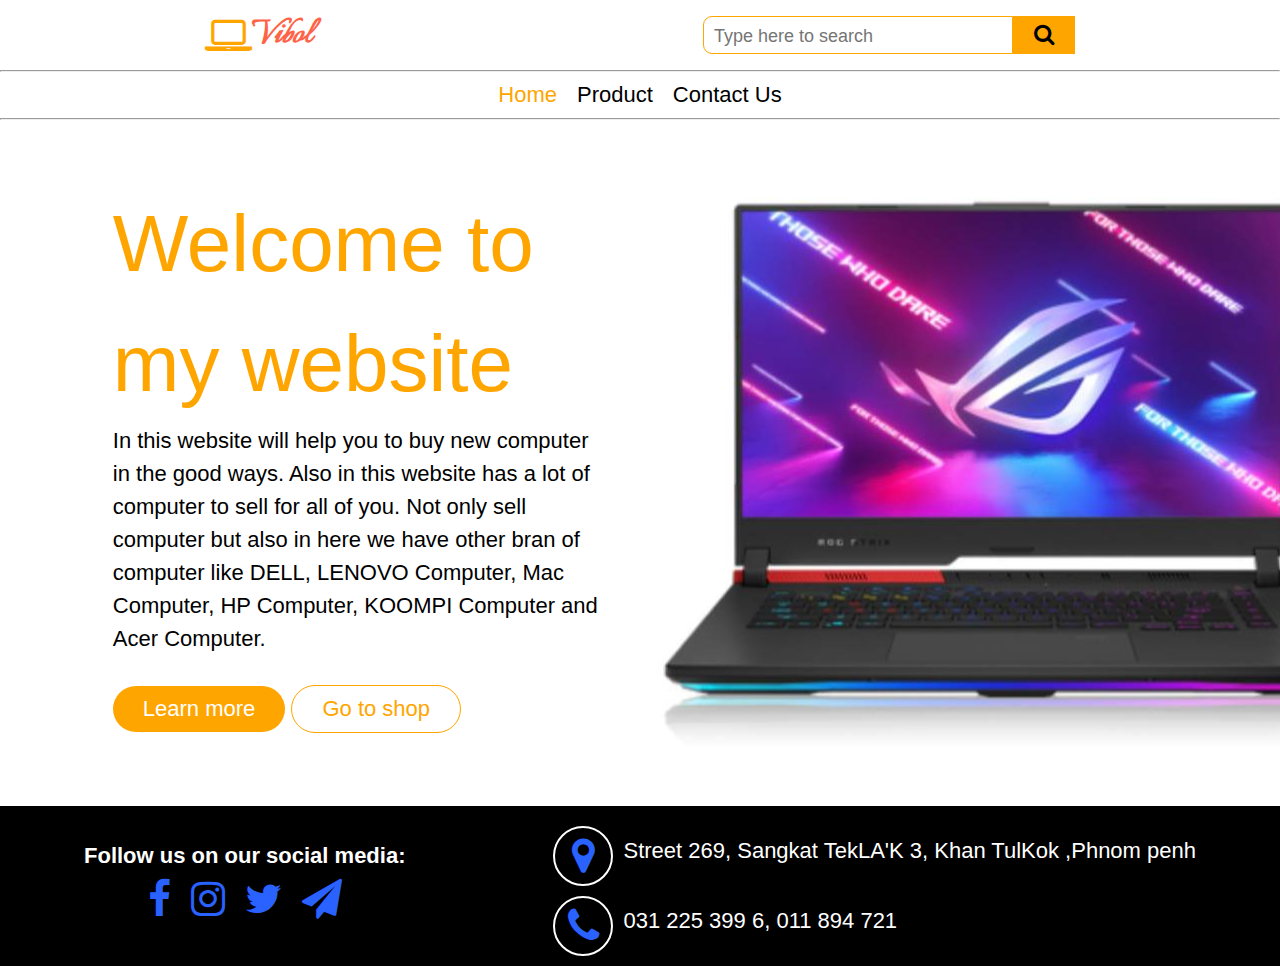
<file: index.html>
<!DOCTYPE html>
<html lang="en">
<head>
    <meta charset="UTF-8">
    <meta http-equiv="X-UA-Compatible" content="IE=edge">
    <meta name="viewport" content="width=device-width, initial-scale=1.0">
    <title>Home Page</title>
    <link rel="stylesheet" href="css/style.css">
    <link rel="stylesheet" href="https://cdnjs.cloudflare.com/ajax/libs/font-awesome/4.7.0/css/font-awesome.min.css">
</head>
<body>
    <nav class="navbar">
        <div class="logo">
            <i class="fa fa-laptop fa-2x"></i>
            <h2>Vibol</h2>
        </div>
        <div class="search">
            <input type="search" placeholder="Type here to search">
            <div class="search-button"><i class="fa fa-search"></i></div>
        </div>
    </nav>
    <hr>
    <div class="navbar">
        <ul>
            <li><a href="#" class="active">Home</a></li>
            <li><a href="page/product.html">Product</a></li>
            <li><a href="page/contact.html">Contact Us</a></li>
        </ul>
    </div>
    <hr>
    <div class="container">
        <div class="sbl">
            <div class="text">
                <h1>Welcome to my website</h1>
                <p>In this website will help you to buy new computer in the good ways. Also in this website has a lot of computer to sell for all of you. Not only sell computer but also in here we have other bran of computer like DELL, LENOVO Computer, Mac Computer, HP Computer, KOOMPI Computer and Acer Computer.</p>
                <button class="button">Learn more</button>
                <button class="button no-bg">Go to shop</button>
            </div>
        </div>
        <div class="sbr">
            <img src="img/banner.jpg" alt="">
        </div>
    </div>
    <footer>
        <div class="media">
            <h2>Follow us on our social media:</h2>
            <div class="icons">
                    <i class="fa fa-facebook"></i>
                    <i class="fa fa-instagram"></i>
                    <i class="fa fa-twitter"></i>
                    <i class="fa fa-paper-plane"></i>
            </div>
        </div>
        <div class="location">
            <div class="icons">
                <div class="icon">
                    <div class="cicle">
                        <i class="fa fa-map-marker"></i>
                    </div>
                    <p>Street 269, Sangkat TekLA'K 3, Khan TulKok ,Phnom penh</p>
                </div>
                <div class="icon">
                    <div class="cicle">
                        <i class="fa fa-phone"></i>
                    </div>
                    <p>031 225 399 6, 011 894 721</p>
                </div>
            </div>
        </div>
    </footer>
</body>
</html>
</file>
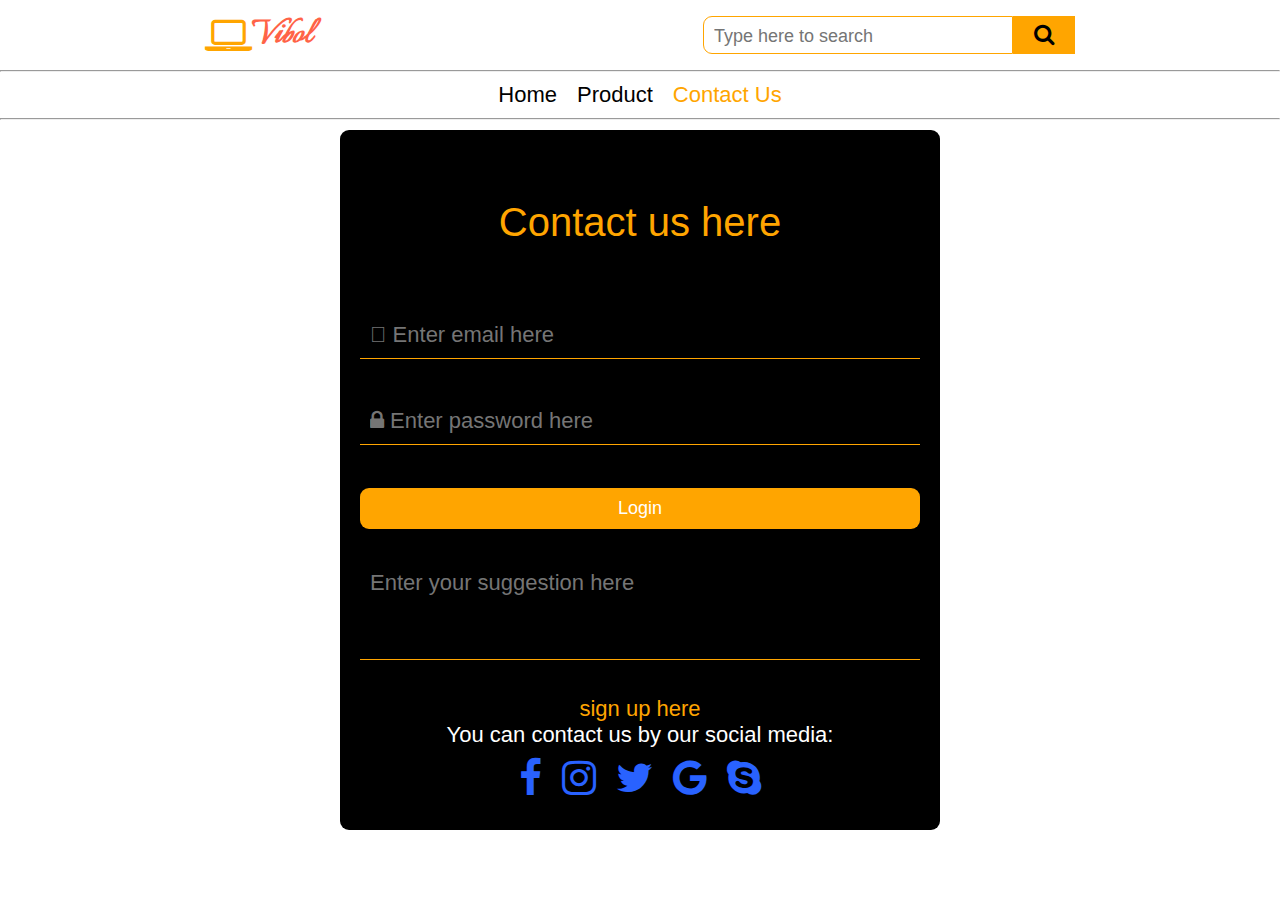
<file: page/contact.html>
<!DOCTYPE html>
<html lang="en">
<head>
    <meta charset="UTF-8">
    <meta http-equiv="X-UA-Compatible" content="IE=edge">
    <meta name="viewport" content="width=device-width, initial-scale=1.0">
    <title>Contact US</title>
    <link rel="stylesheet" href="../css/style.css">
    <link rel="stylesheet" href="https://cdnjs.cloudflare.com/ajax/libs/font-awesome/4.7.0/css/font-awesome.min.css">
</head>
<body>
    <nav class="navbar">
        <div class="logo">
            <i class="fa fa-laptop fa-2x"></i>
            <h2>Vibol</h2>
        </div>
        <div class="search">
            <input type="search" placeholder="Type here to search">
            <div class="search-button"><i class="fa fa-search"></i></div>
        </div>
    </nav>
    <hr>
    <div class="navbar">
        <ul>
            <li><a href="../index.html">Home</a></li>
            <li><a href="product.html">Product</a></li>
            <li><a href="contact.html" class="active">Contact Us</a></li>
        </ul>
    </div>
    <hr>
    <div class="form">
        <form>
            <div class="form-input">
                <div class="heading">Contact us here</div>
            </div>
            <div class="form-input">
                <input type="email" placeholder="&#xf0e0 Enter email here" class="form-control" style="font-family:Arial, FontAwesome">
            </div>
            <div class="form-input">
                <input type="password" placeholder="&#xf023 Enter password here" class="form-control" style="font-family:Arial, FontAwesome">
            </div>
            <div class="form-input">
                <input type="submit" value="Login" class="form-control">
            </div>
            <div class="form-input">
                <textarea class="form-control" placeholder="Enter your suggestion here" style="font-family:Arial, FontAwesome"></textarea>
            </div>
            <a href="">sign up here</a> 
            <p>You can contact us by our social media:</p>
            <div class="icons">
                <i class="fa fa-facebook fa-2x"></i>
                <i class="fa fa-instagram fa-2x"></i>
                <i class="fa fa-twitter fa-2x"></i>
                <i class="fa fa-google fa-2x"></i>
                <i class="fa fa-skype fa-2x"></i>
            </div>
        </form>
    </div>
</body>
</html>
</file>
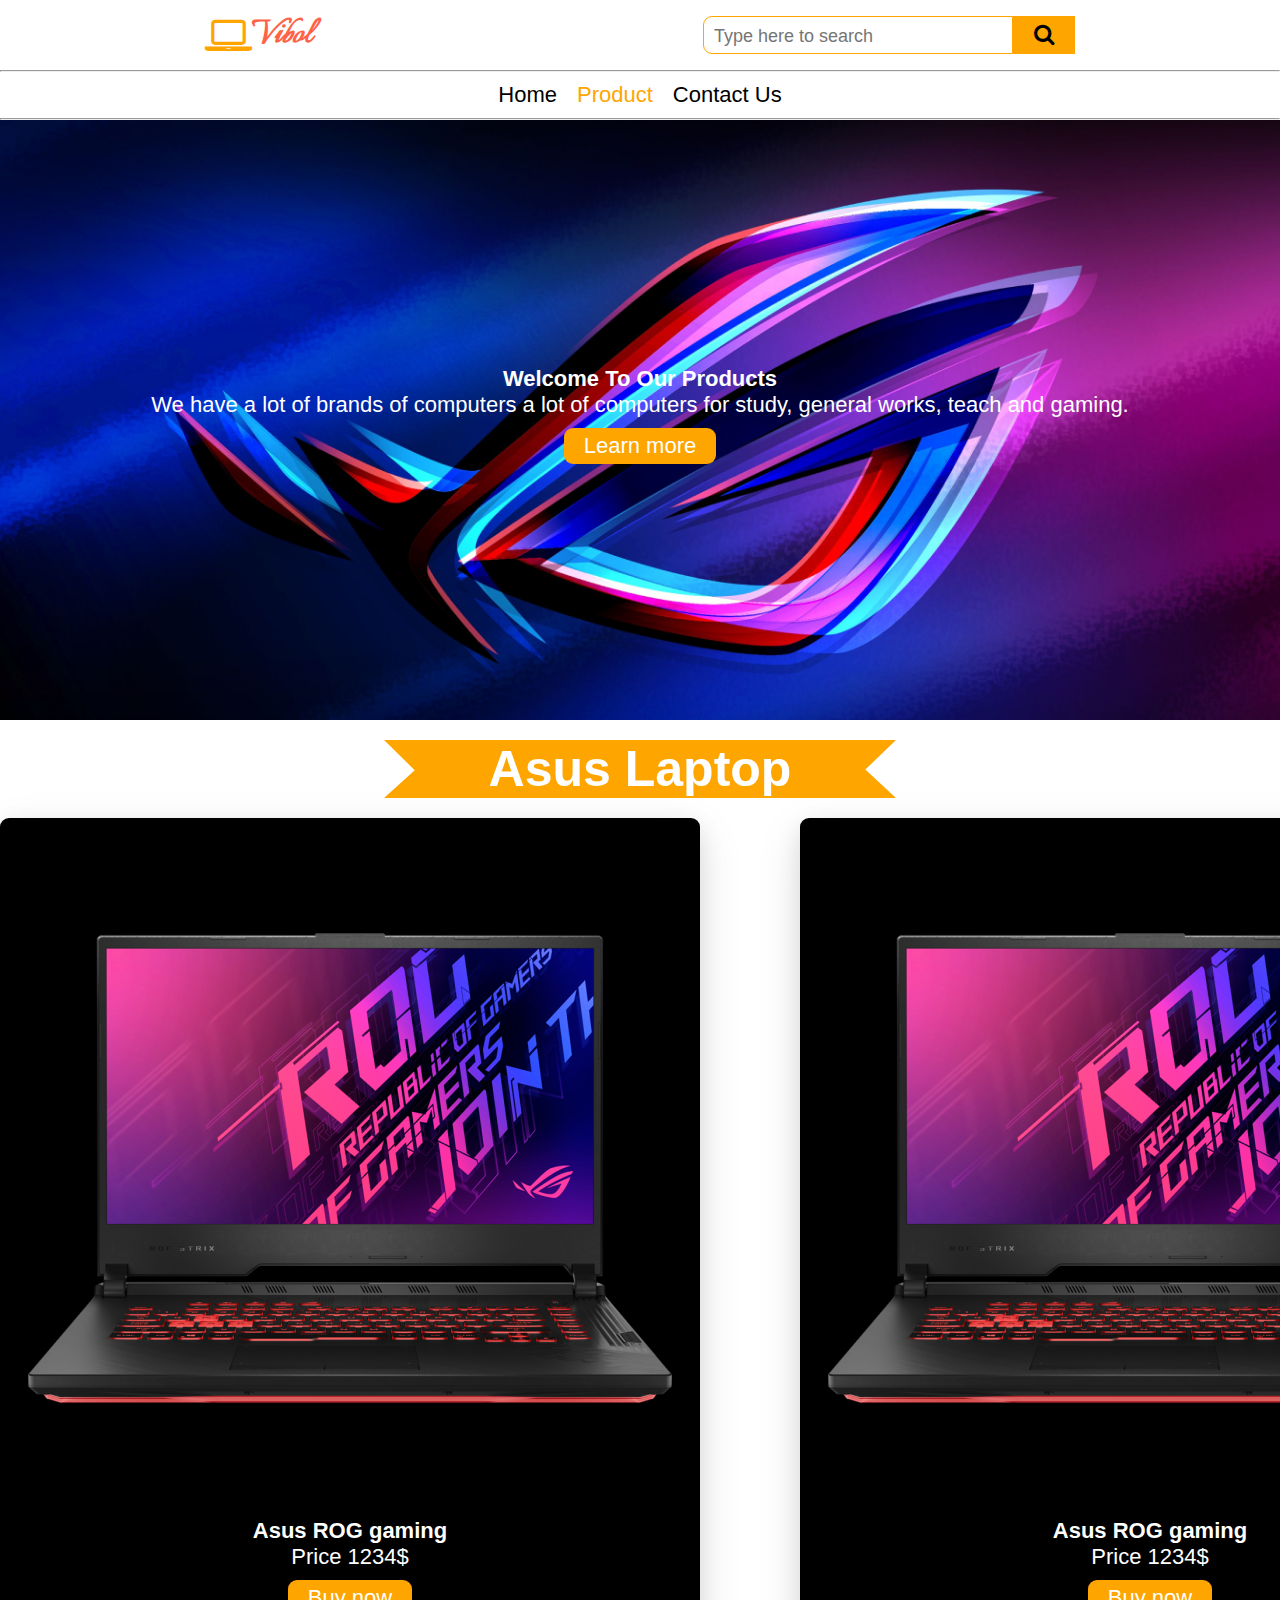
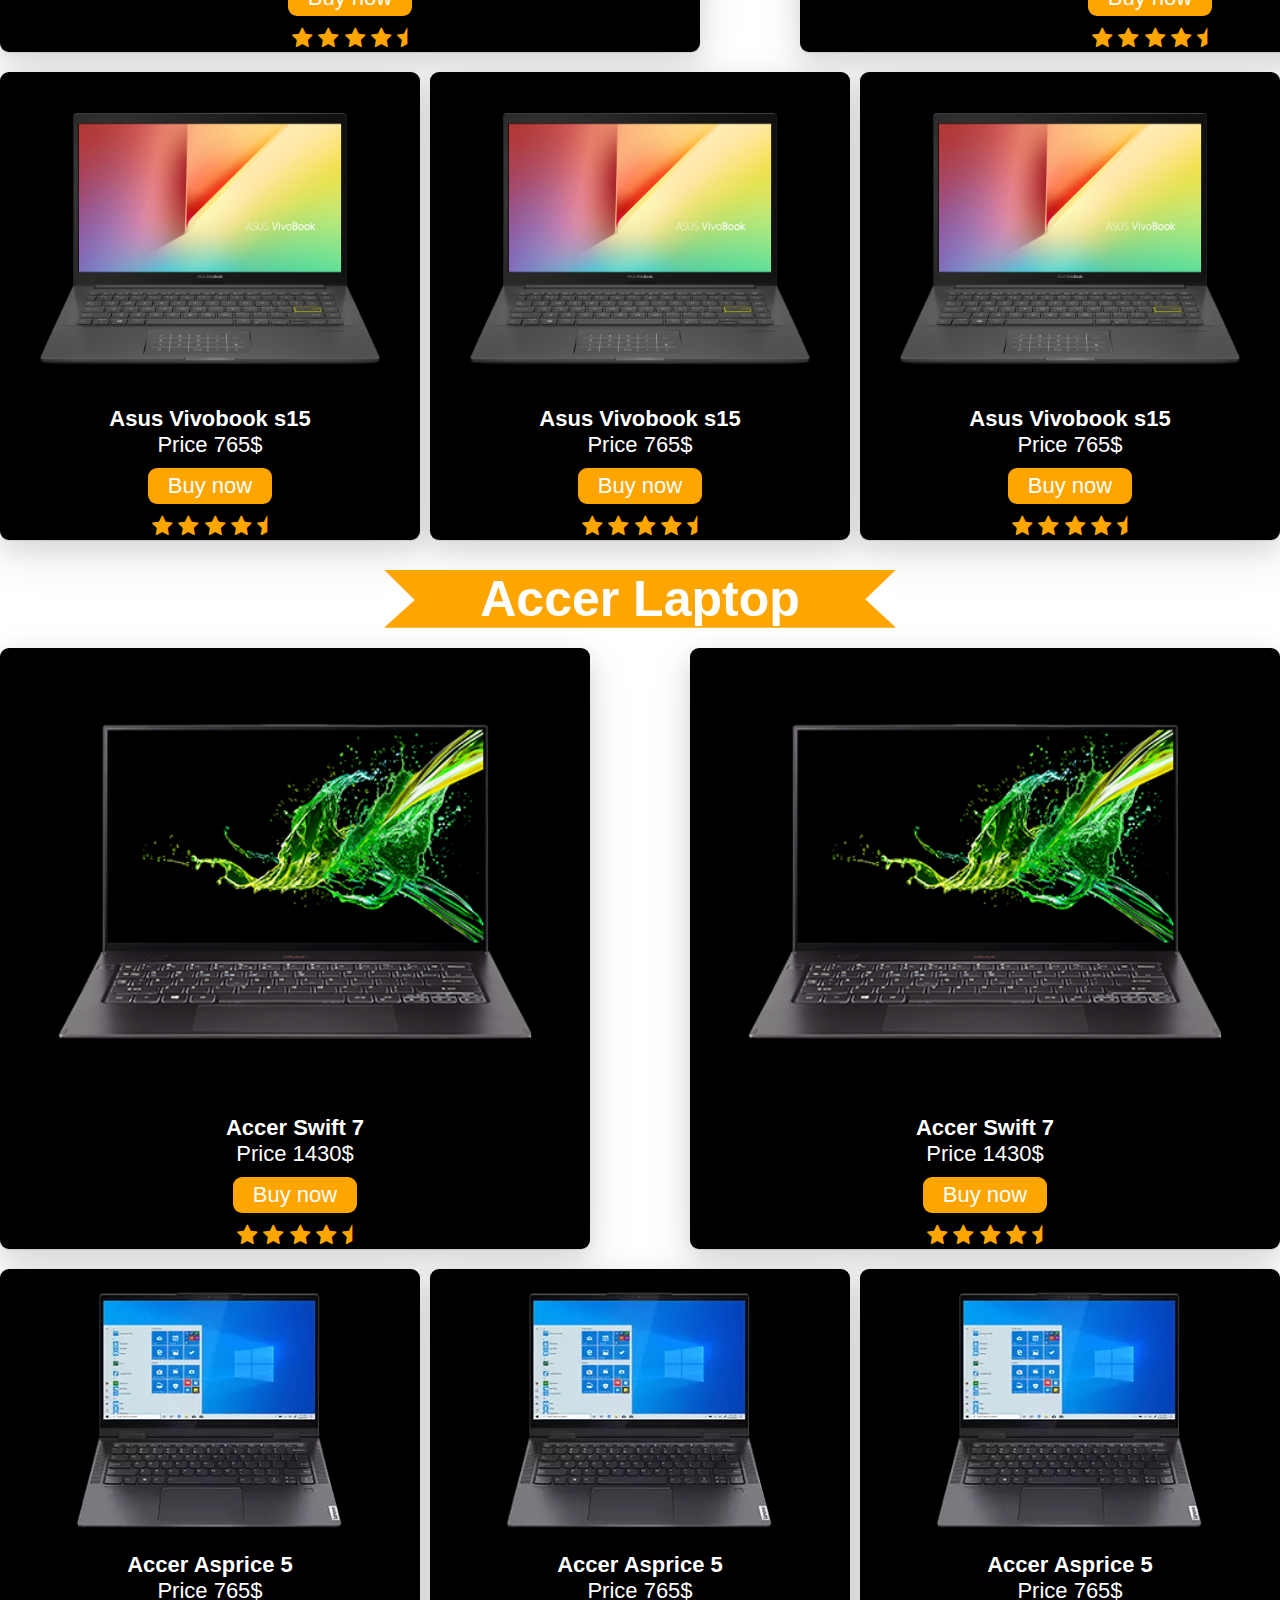
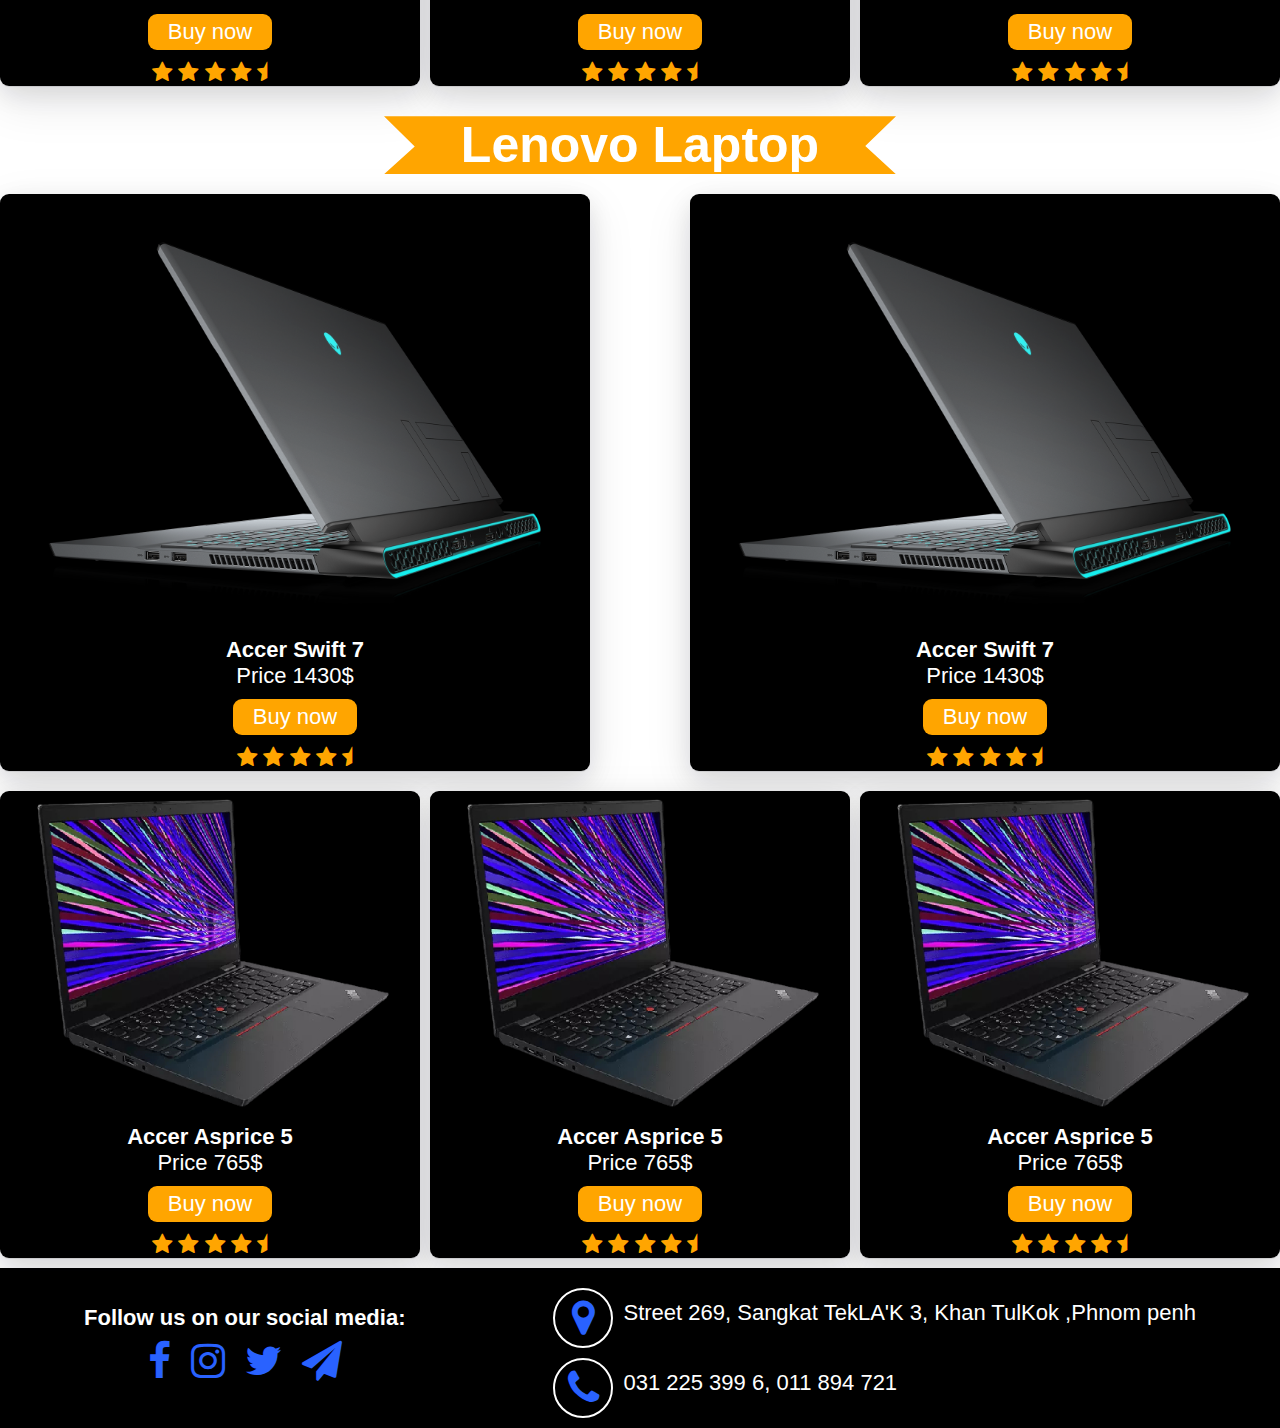
<file: page/product.html>
<!DOCTYPE html>
<html lang="en">
<head>
    <meta charset="UTF-8">
    <meta http-equiv="X-UA-Compatible" content="IE=edge">
    <meta name="viewport" content="width=device-width, initial-scale=1.0">
    <title>Product</title>
    <link rel="stylesheet" href="../css/style.css">
    <link rel="stylesheet" href="https://cdnjs.cloudflare.com/ajax/libs/font-awesome/4.7.0/css/font-awesome.min.css">
</head>
<body>
    <nav class="navbar">
        <div class="logo">
            <i class="fa fa-laptop fa-2x"></i>
            <h2>Vibol</h2>
        </div>
        <div class="search">
            <input type="search" placeholder="Type here to search">
            <div class="search-button"><i class="fa fa-search"></i></div>
        </div>
    </nav>
    <hr>
    <div class="navbar">
        <ul>
            <li><a href="../index.html">Home</a></li>
            <li><a href="product.html" class="active">Product</a></li>
            <li><a href="contact.html">Contact Us</a></li>
        </ul>
    </div>
    <hr>
    <div class="banner">
        <h1>Welcome To Our Products</h1>
        <p>We have a lot of brands of computers a lot of computers for study, general works, teach and gaming.</p>
        <button><a href="#cetegory">Learn more</a></button>
    </div>
    <div class="row">
        <div class="heading">
            <h1 id="cetegory">Asus Laptop</h1>
        </div>
        <div class="col-2">
            <div class="card">
                <img src="../img/c1.png" alt="">
                <div class="footer-card">
                    <h2>Asus ROG gaming</h2>
                    <p>Price 1234$</p>
                    <button><a href="">Buy now</a></button>
                    <div class="stars">
                        <i class="fa fa-star"></i>
                        <i class="fa fa-star"></i>
                        <i class="fa fa-star"></i>
                        <i class="fa fa-star"></i>
                        <i class="fa fa-star-half"></i>
                    </div>
                </div>
            </div>
            <div class="card">
                <img src="../img/c1.png" alt="">
                <div class="footer-card">
                    <h2>Asus ROG gaming</h2>
                    <p>Price 1234$</p>
                    <button><a href="">Buy now</a></button>
                    <div class="stars">
                        <i class="fa fa-star"></i>
                        <i class="fa fa-star"></i>
                        <i class="fa fa-star"></i>
                        <i class="fa fa-star"></i>
                        <i class="fa fa-star-half"></i>
                    </div>
                </div>
            </div>
        </div>
    </div>
    <div class="row">
        <div class="col-3">
            <div class="card">
                <img src="../img/c6.jpg" width="90%">
                <div class="footer-card">
                    <h2>Asus Vivobook s15</h2>
                    <p>Price 765$</p>
                    <button><a href="">Buy now</a></button>
                    <div class="stars">
                        <i class="fa fa-star"></i>
                        <i class="fa fa-star"></i>
                        <i class="fa fa-star"></i>
                        <i class="fa fa-star"></i>
                        <i class="fa fa-star-half"></i>
                    </div>
                </div>
            </div>
            <div class="card">
                <img src="../img/c6.jpg" width="90%">
                <div class="footer-card">
                    <h2>Asus Vivobook s15</h2>
                    <p>Price 765$</p>
                    <button><a href="">Buy now</a></button>
                    <div class="stars">
                        <i class="fa fa-star"></i>
                        <i class="fa fa-star"></i>
                        <i class="fa fa-star"></i>
                        <i class="fa fa-star"></i>
                        <i class="fa fa-star-half"></i>
                    </div>
                </div>
            </div>
            <div class="card">
                <img src="../img/c6.jpg" width="90%">
                <div class="footer-card">
                    <h2>Asus Vivobook s15</h2>
                    <p>Price 765$</p>
                    <button><a href="">Buy now</a></button>
                    <div class="stars">
                        <i class="fa fa-star"></i>
                        <i class="fa fa-star"></i>
                        <i class="fa fa-star"></i>
                        <i class="fa fa-star"></i>
                        <i class="fa fa-star-half"></i>
                    </div>
                </div>
            </div>
        </div>
    </div>
    <div class="row">
        <div class="heading">
            <h1 id="cetegory">Accer Laptop</h1>
        </div>
        <div class="col-2">
            <div class="card">
                <img src="../img/c1.jpg" width="100%">
                <div class="footer-card">
                    <h2>Accer Swift 7</h2>
                    <p>Price 1430$</p>
                    <button><a href="">Buy now</a></button>
                    <div class="stars">
                        <i class="fa fa-star"></i>
                        <i class="fa fa-star"></i>
                        <i class="fa fa-star"></i>
                        <i class="fa fa-star"></i>
                        <i class="fa fa-star-half"></i>
                    </div>
                </div>
            </div>
            <div class="card">
                <img src="../img/c1.jpg" width="100%">
                <div class="footer-card">
                    <h2>Accer Swift 7</h2>
                    <p>Price 1430$</p>
                    <button><a href="">Buy now</a></button>
                    <div class="stars">
                        <i class="fa fa-star"></i>
                        <i class="fa fa-star"></i>
                        <i class="fa fa-star"></i>
                        <i class="fa fa-star"></i>
                        <i class="fa fa-star-half"></i>
                    </div>
                </div>
            </div>
        </div>
    </div>
    <div class="row">
        <div class="col-3">
            <div class="card">
                <img src="../img/c2.jpg" width="90%">
                <div class="footer-card">
                    <h2>Accer Asprice 5</h2>
                    <p>Price 765$</p>
                    <button><a href="">Buy now</a></button>
                    <div class="stars">
                        <i class="fa fa-star"></i>
                        <i class="fa fa-star"></i>
                        <i class="fa fa-star"></i>
                        <i class="fa fa-star"></i>
                        <i class="fa fa-star-half"></i>
                    </div>
                </div>
            </div>
            <div class="card">
                <img src="../img/c2.jpg" width="90%">
                <div class="footer-card">
                    <h2>Accer Asprice 5</h2>
                    <p>Price 765$</p>
                    <button><a href="">Buy now</a></button>
                    <div class="stars">
                        <i class="fa fa-star"></i>
                        <i class="fa fa-star"></i>
                        <i class="fa fa-star"></i>
                        <i class="fa fa-star"></i>
                        <i class="fa fa-star-half"></i>
                    </div>
                </div>
            </div>
            <div class="card">
                <img src="../img/c2.jpg" width="90%">
                <div class="footer-card">
                    <h2>Accer Asprice 5</h2>
                    <p>Price 765$</p>
                    <button><a href="">Buy now</a></button>
                    <div class="stars">
                        <i class="fa fa-star"></i>
                        <i class="fa fa-star"></i>
                        <i class="fa fa-star"></i>
                        <i class="fa fa-star"></i>
                        <i class="fa fa-star-half"></i>
                    </div>
                </div>
            </div>
        </div>
    </div>
    <div class="row">
        <div class="heading">
            <h1 id="cetegory">Lenovo Laptop</h1>
        </div>
        <div class="col-2">
            <div class="card">
                <img src="../img/c4jpg.png" width="100%">
                <div class="footer-card">
                    <h2>Accer Swift 7</h2>
                    <p>Price 1430$</p>
                    <button><a href="">Buy now</a></button>
                    <div class="stars">
                        <i class="fa fa-star"></i>
                        <i class="fa fa-star"></i>
                        <i class="fa fa-star"></i>
                        <i class="fa fa-star"></i>
                        <i class="fa fa-star-half"></i>
                    </div>
                </div>
            </div>
            <div class="card">
                <img src="../img/c4jpg.png" width="100%">
                <div class="footer-card">
                    <h2>Accer Swift 7</h2>
                    <p>Price 1430$</p>
                    <button><a href="">Buy now</a></button>
                    <div class="stars">
                        <i class="fa fa-star"></i>
                        <i class="fa fa-star"></i>
                        <i class="fa fa-star"></i>
                        <i class="fa fa-star"></i>
                        <i class="fa fa-star-half"></i>
                    </div>
                </div>
            </div>
        </div>
    </div>
    <div class="row">
        <div class="col-3">
            <div class="card">
                <img src="../img/c7.jpg" width="90%">
                <div class="footer-card">
                    <h2>Accer Asprice 5</h2>
                    <p>Price 765$</p>
                    <button><a href="">Buy now</a></button>
                    <div class="stars">
                        <i class="fa fa-star"></i>
                        <i class="fa fa-star"></i>
                        <i class="fa fa-star"></i>
                        <i class="fa fa-star"></i>
                        <i class="fa fa-star-half"></i>
                    </div>
                </div>
            </div>
            <div class="card">
                <img src="../img/c7.jpg" width="90%">
                <div class="footer-card">
                    <h2>Accer Asprice 5</h2>
                    <p>Price 765$</p>
                    <button><a href="">Buy now</a></button>
                    <div class="stars">
                        <i class="fa fa-star"></i>
                        <i class="fa fa-star"></i>
                        <i class="fa fa-star"></i>
                        <i class="fa fa-star"></i>
                        <i class="fa fa-star-half"></i>
                    </div>
                </div>
            </div>
            <div class="card">
                <img src="../img/c7.jpg" width="90%">
                <div class="footer-card">
                    <h2>Accer Asprice 5</h2>
                    <p>Price 765$</p>
                    <button><a href="">Buy now</a></button>
                    <div class="stars">
                        <i class="fa fa-star"></i>
                        <i class="fa fa-star"></i>
                        <i class="fa fa-star"></i>
                        <i class="fa fa-star"></i>
                        <i class="fa fa-star-half"></i>
                    </div>
                </div>
            </div>
        </div>
    </div>
    <footer>
        <div class="media">
            <h2>Follow us on our social media:</h2>
            <div class="icons">
                    <i class="fa fa-facebook"></i>
                    <i class="fa fa-instagram"></i>
                    <i class="fa fa-twitter"></i>
                    <i class="fa fa-paper-plane"></i>
            </div>
        </div>
        <div class="location">
            <div class="icons">
                <div class="icon">
                    <div class="cicle">
                        <i class="fa fa-map-marker"></i>
                    </div>
                    <p>Street 269, Sangkat TekLA'K 3, Khan TulKok ,Phnom penh</p>
                </div>
                <div class="icon">
                    <div class="cicle">
                        <i class="fa fa-phone"></i>
                    </div>
                    <p>031 225 399 6, 011 894 721</p>
                </div>
            </div>
        </div>
    </footer>
</body>
</html>
</file>
<file: css/style.css>
@import url('https://fonts.googleapis.com/css2?family=Italianno&display=swap');

* {
    padding: 0;
    margin: 0;
    font-family: sans-serif;
    text-decoration: none;
    box-sizing: border-box;
    font-size: 22px;
}

.navbar {
    display: flex;
    justify-content: space-around;
    align-items: center;
    padding: 10px;
}

.navbar ul {
    list-style: none;
    display: flex;
}

.navbar ul li a {
    color: black;
    padding: 10px;
}

.navbar ul li a:hover {
    color: orange;
}

.navbar ul li .active {
    color: orange;
    text-decoration: orange;
}

.logo {
    display: flex;
    align-items: center;
    justify-content: center;
    color: orange;
    cursor: pointer;
}

.logo h2 {
    font-family: 'Italianno', cursive;
    font-weight: 600;
    font-size: 40px;
    color: tomato;
}

.icons {
    display: flex;
}

.icons i {
    padding: 10px;
    font-size: 40px;
    color: #2962ff ;
}

.icons i:hover {
    color: orange;
}

.navbar .search {
    display: flex;
    align-items: center;
}

.navbar .search input[type="search"] {
    outline: none;
    padding: 5px 10px;
    border-right: none;
    border: 1px solid orange;
    border-radius: 9px 0 0 9px;
    display: flex;
    align-items: center;
}

.navbar .search input[type="search"]::placeholder {
    font-size: 18px;
}

.navbar .search .search-button {
    background-color: orange;
    padding: 5px 20px;
    border: 1px solid orange;
}

.navbar .search button:hover {
    color: white;
}

.container {
    display: flex;
    align-items: center;
    justify-content: space-around;
}

.sbr, .sbl {
    width: 48%;
}

.sbl .text {
    line-height: 1.5;
    width: 80%;
    margin-left: 100px;
}

.sbl .text h1 {
    font-size: 80px;
    font-weight: 300;
    color: orange;
}

.button {
    margin-top: 30px;
    cursor: pointer;
    padding: 10px 30px;
    background-color: orange;
    color: white;
    border-radius: 25px;
    border: none;
}

.no-bg {
    background: none;
    color: orange;
    border: 1px solid orange;
}

.button:hover {
    background-color: tomato;
    color: white;
    border: tomato;
}

footer {
    background-color: black;
    color: white;
    padding: 10px;
    display: flex;
    justify-content: space-around;
}

footer .media {
    display: flex;
    flex-direction: column;
    justify-content: center;
    align-items: center;
}
.location .icons {
    display: flex;
    flex-direction: column
}

.icon {
    display: flex;
    align-items: center;
}

.cicle {
    width: 60px;
    height: 60px;
    border: 2px solid white;
    border-radius: 50%;
    display: flex;
    justify-content: center;
    align-items: center;
    padding: 10px;
    margin-top: 10px;
    margin-right: 10px;
}

.form {
    width: 100%;
    display: flex;
    align-items: center;
    justify-content: center;
}

form {
    margin-top: 10px;
    width: 600px;
    height: 700px;
    padding: 10px;
    border-radius: 9px;
    background-color: black;
    display: flex;
    flex-direction: column;
    align-items: center;
    justify-content: center;
}

.form-input {
    text-align: center;
    padding: 10px;
    width: 100%;
    box-sizing: border-box;
    line-height: 3;
}

.form-control {
    width: 100%;
    padding: 10px;
    box-sizing: border-box;
    background:none;
    border: none;
    outline: none;
    border-bottom: 1px solid orange;
    color: #fff;
}

form a{
    color: orange;
    text-decoration: none;
}

form p {
    color: white;
}

input[type="submit"] {
    background-color: orange;
    padding: 10px 30px 10px 30px;
    border: none;
    border-radius: 9px;
    font-size: 14px;
    color: #fff;
    font-size: 18px;
    cursor: pointer;
}

input[type="submit"]:hover {
    background-color: tomato;
}

textarea {
    resize: none;
    height: 100px;
}

.heading{
    color: orange;
    font-size: 40px 
}

.banner {
    background-image: url(../img/ban-pro.jpg);
    background-size: cover;
    background-position: center;
    height: 600px;
    display: flex;
    flex-direction: column;
    justify-content: center;
    align-items: center;
    color: #fff;
}

.heading {
    width: 100%;
    display: flex;
    justify-content: center;
}

.heading h1{
    width: 40%;
    font-size: 50px;
    color:white;
    text-align: center;
    margin-top: 20px;
    margin-bottom: 10px;
    background-color: orange;
    clip-path: polygon(100% 0, 94% 51%, 100% 100%, 0% 100%, 6% 52%, 0% 0%);
}

.col-2 {
    display: grid;
    grid-template-columns: repeat(2,1fr);
    gap: 100px;
}

.col-3 {
    display: grid;
    grid-template-columns: repeat(3,1fr);
    gap: 10px;
}

.card {
    background-color: black;
    margin-top: 10px;
    margin-bottom: 10px;
    border-radius: 9px;
    display: flex;
    flex-direction: column;
    align-items: center;
    box-shadow: rgba(17, 17, 26, 0.1) 0px 1px 0px, rgba(17, 17, 26, 0.1) 0px 8px 24px, rgba(17, 17, 26, 0.1) 0px 16px 48px;
}

.footer-card {
    width: 100%;
    display: flex;
    flex-direction: column;
    align-items: center;
    text-align: center;
    color: #fff;
}

.stars {
    color: orange;
}

button {
    background-color: orange;
    border: none;
    padding: 5px 20px;
    margin-top: 10px;
    margin-bottom: 10px;
    border-radius: 9px;
}

button a {
    color: #fff;
}
</file>
